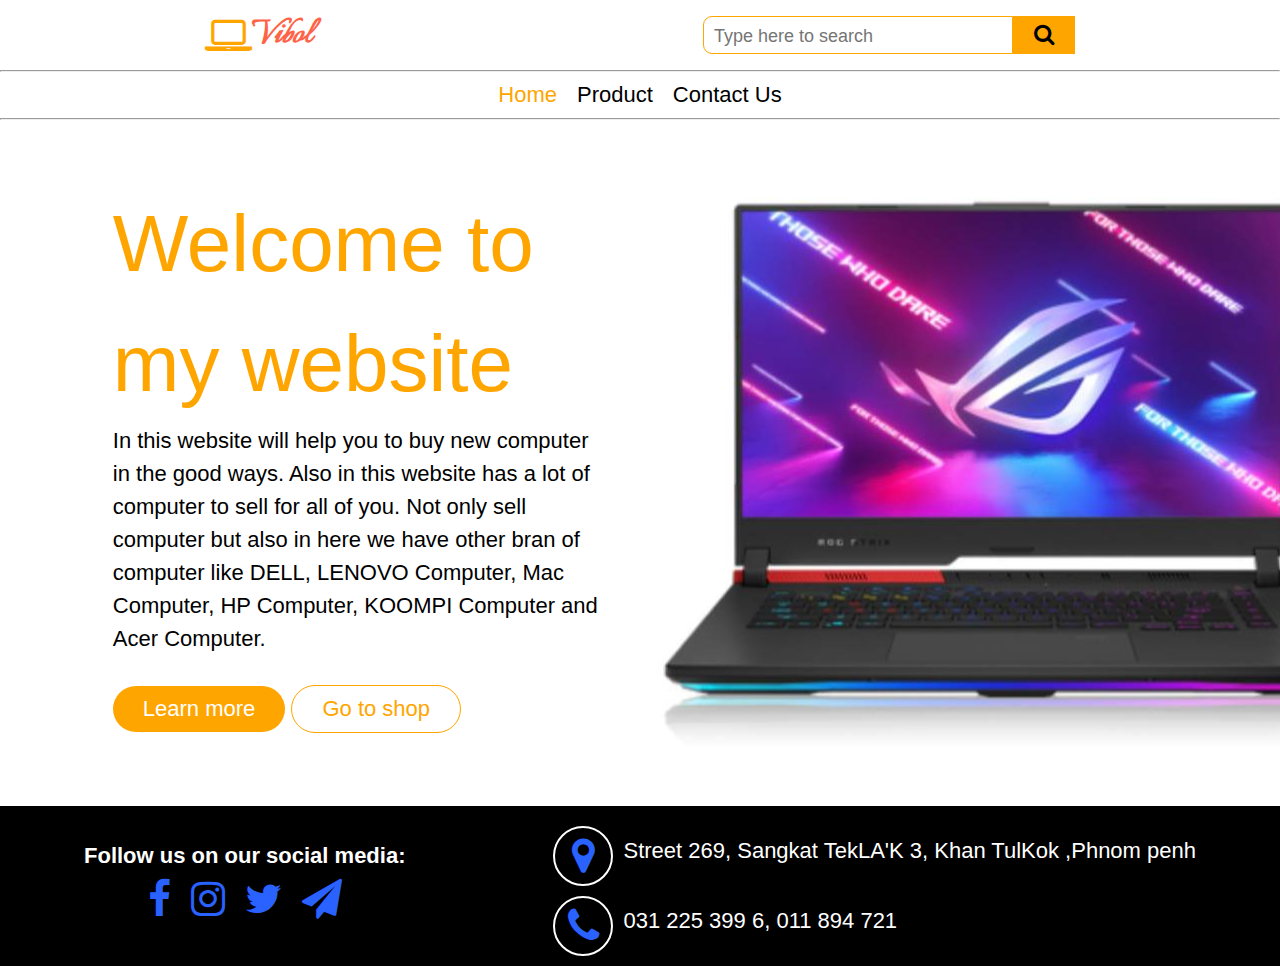
<file: index.html>
<!DOCTYPE html>
<html lang="en">
<head>
    <meta charset="UTF-8">
    <meta http-equiv="X-UA-Compatible" content="IE=edge">
    <meta name="viewport" content="width=device-width, initial-scale=1.0">
    <title>Home Page</title>
    <link rel="stylesheet" href="css/style.css">
    <link rel="stylesheet" href="https://cdnjs.cloudflare.com/ajax/libs/font-awesome/4.7.0/css/font-awesome.min.css">
</head>
<body>
    <nav class="navbar">
        <div class="logo">
            <i class="fa fa-laptop fa-2x"></i>
            <h2>Vibol</h2>
        </div>
        <div class="search">
            <input type="search" placeholder="Type here to search">
            <div class="search-button"><i class="fa fa-search"></i></div>
        </div>
    </nav>
    <hr>
    <div class="navbar">
        <ul>
            <li><a href="#" class="active">Home</a></li>
            <li><a href="page/product.html">Product</a></li>
            <li><a href="page/contact.html">Contact Us</a></li>
        </ul>
    </div>
    <hr>
    <div class="container">
        <div class="sbl">
            <div class="text">
                <h1>Welcome to my website</h1>
                <p>In this website will help you to buy new computer in the good ways. Also in this website has a lot of computer to sell for all of you. Not only sell computer but also in here we have other bran of computer like DELL, LENOVO Computer, Mac Computer, HP Computer, KOOMPI Computer and Acer Computer.</p>
                <button class="button">Learn more</button>
                <button class="button no-bg">Go to shop</button>
            </div>
        </div>
        <div class="sbr">
            <img src="img/banner.jpg" alt="">
        </div>
    </div>
    <footer>
        <div class="media">
            <h2>Follow us on our social media:</h2>
            <div class="icons">
                    <i class="fa fa-facebook"></i>
                    <i class="fa fa-instagram"></i>
                    <i class="fa fa-twitter"></i>
                    <i class="fa fa-paper-plane"></i>
            </div>
        </div>
        <div class="location">
            <div class="icons">
                <div class="icon">
                    <div class="cicle">
                        <i class="fa fa-map-marker"></i>
                    </div>
                    <p>Street 269, Sangkat TekLA'K 3, Khan TulKok ,Phnom penh</p>
                </div>
                <div class="icon">
                    <div class="cicle">
                        <i class="fa fa-phone"></i>
                    </div>
                    <p>031 225 399 6, 011 894 721</p>
                </div>
            </div>
        </div>
    </footer>
</body>
</html>
</file>
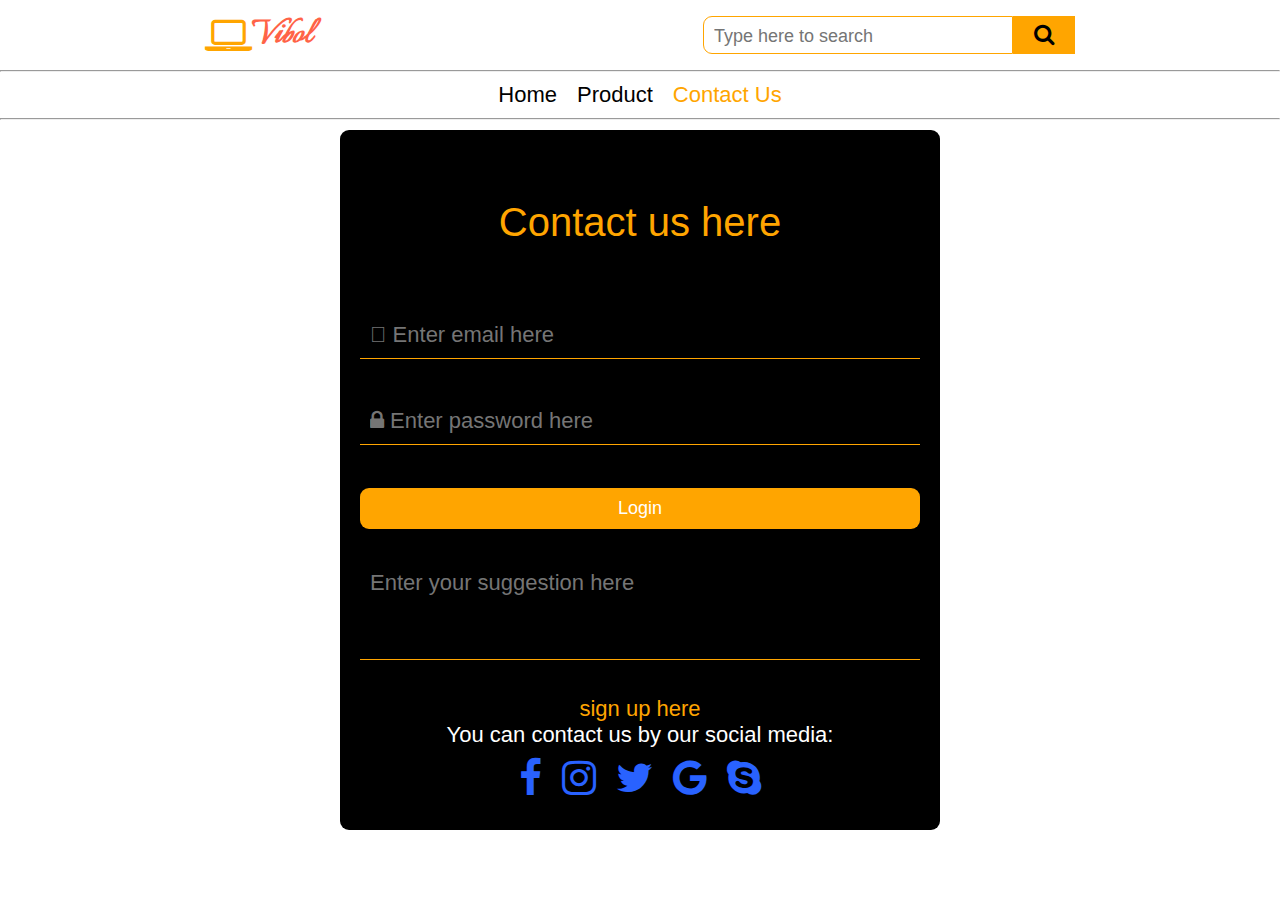
<file: page/contact.html>
<!DOCTYPE html>
<html lang="en">
<head>
    <meta charset="UTF-8">
    <meta http-equiv="X-UA-Compatible" content="IE=edge">
    <meta name="viewport" content="width=device-width, initial-scale=1.0">
    <title>Contact US</title>
    <link rel="stylesheet" href="../css/style.css">
    <link rel="stylesheet" href="https://cdnjs.cloudflare.com/ajax/libs/font-awesome/4.7.0/css/font-awesome.min.css">
</head>
<body>
    <nav class="navbar">
        <div class="logo">
            <i class="fa fa-laptop fa-2x"></i>
            <h2>Vibol</h2>
        </div>
        <div class="search">
            <input type="search" placeholder="Type here to search">
            <div class="search-button"><i class="fa fa-search"></i></div>
        </div>
    </nav>
    <hr>
    <div class="navbar">
        <ul>
            <li><a href="../index.html">Home</a></li>
            <li><a href="product.html">Product</a></li>
            <li><a href="contact.html" class="active">Contact Us</a></li>
        </ul>
    </div>
    <hr>
    <div class="form">
        <form>
            <div class="form-input">
                <div class="heading">Contact us here</div>
            </div>
            <div class="form-input">
                <input type="email" placeholder="&#xf0e0 Enter email here" class="form-control" style="font-family:Arial, FontAwesome">
            </div>
            <div class="form-input">
                <input type="password" placeholder="&#xf023 Enter password here" class="form-control" style="font-family:Arial, FontAwesome">
            </div>
            <div class="form-input">
                <input type="submit" value="Login" class="form-control">
            </div>
            <div class="form-input">
                <textarea class="form-control" placeholder="Enter your suggestion here" style="font-family:Arial, FontAwesome"></textarea>
            </div>
            <a href="">sign up here</a> 
            <p>You can contact us by our social media:</p>
            <div class="icons">
                <i class="fa fa-facebook fa-2x"></i>
                <i class="fa fa-instagram fa-2x"></i>
                <i class="fa fa-twitter fa-2x"></i>
                <i class="fa fa-google fa-2x"></i>
                <i class="fa fa-skype fa-2x"></i>
            </div>
        </form>
    </div>
</body>
</html>
</file>
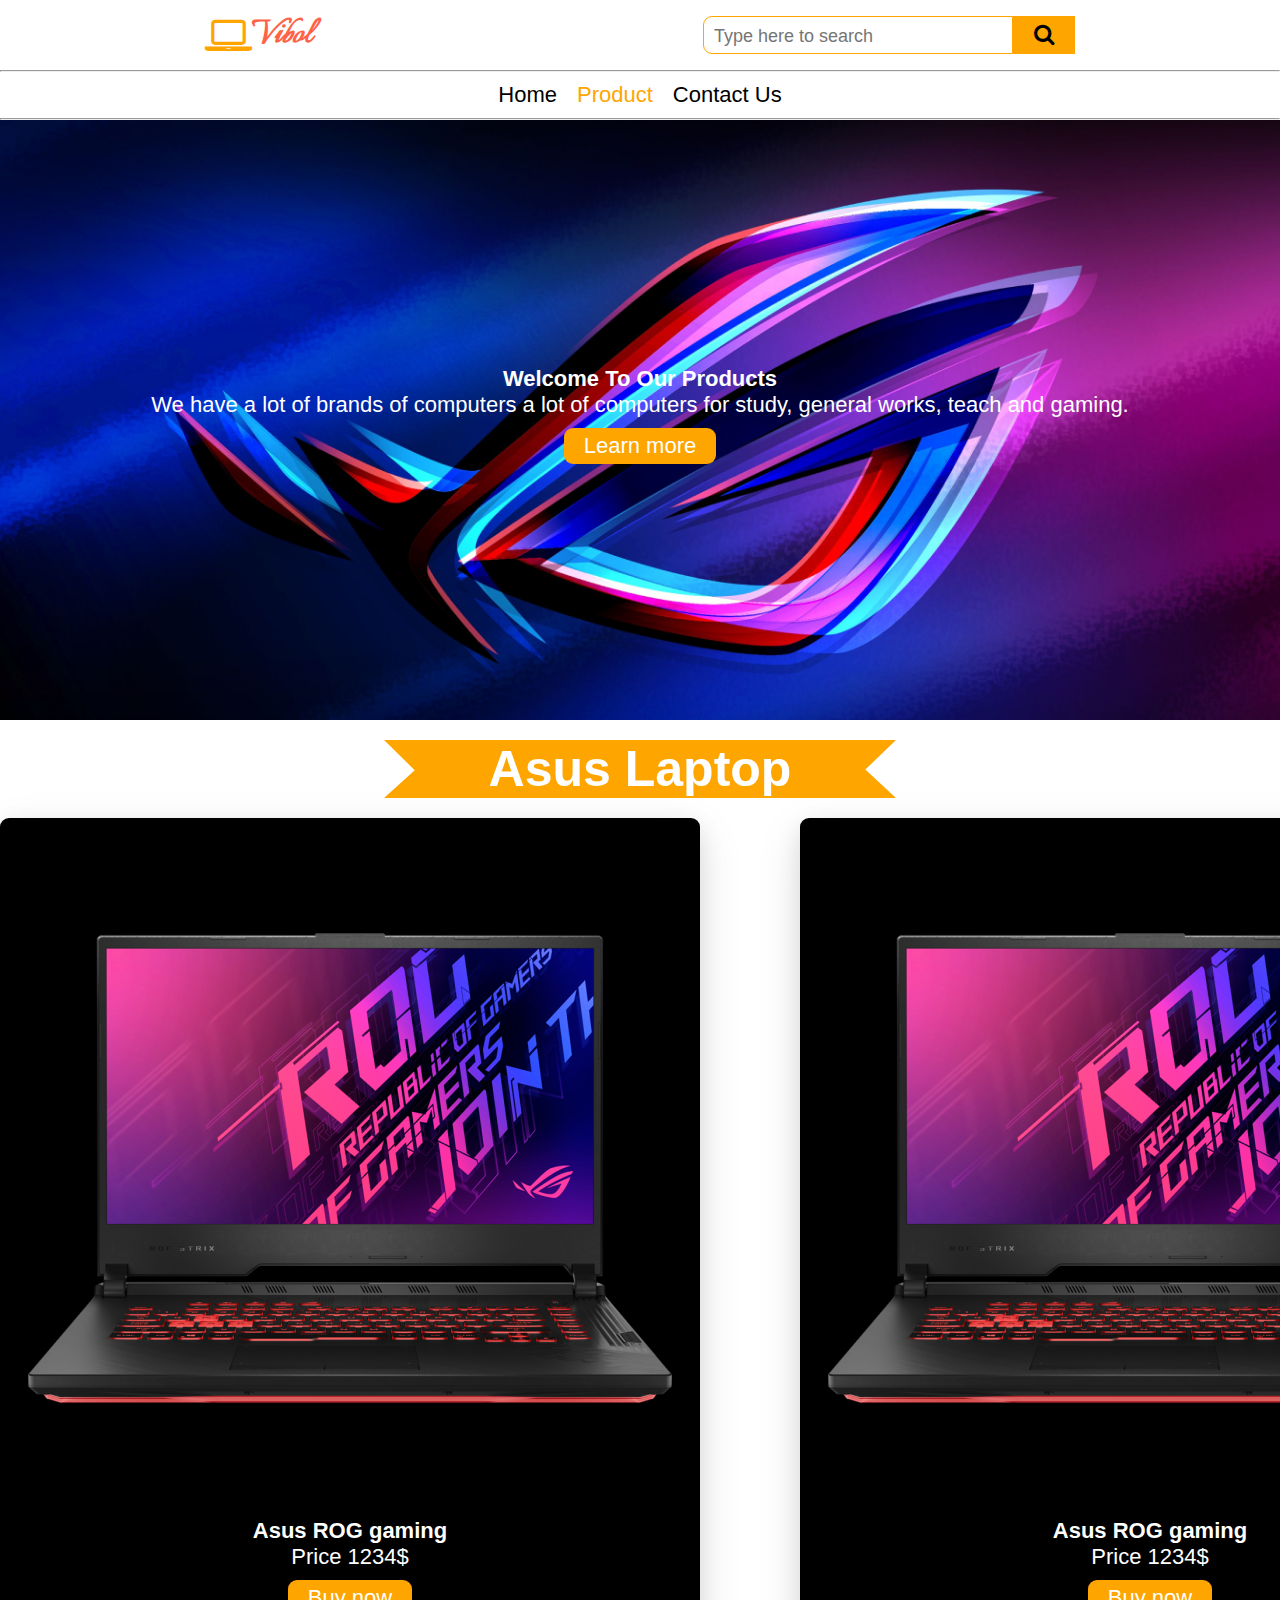
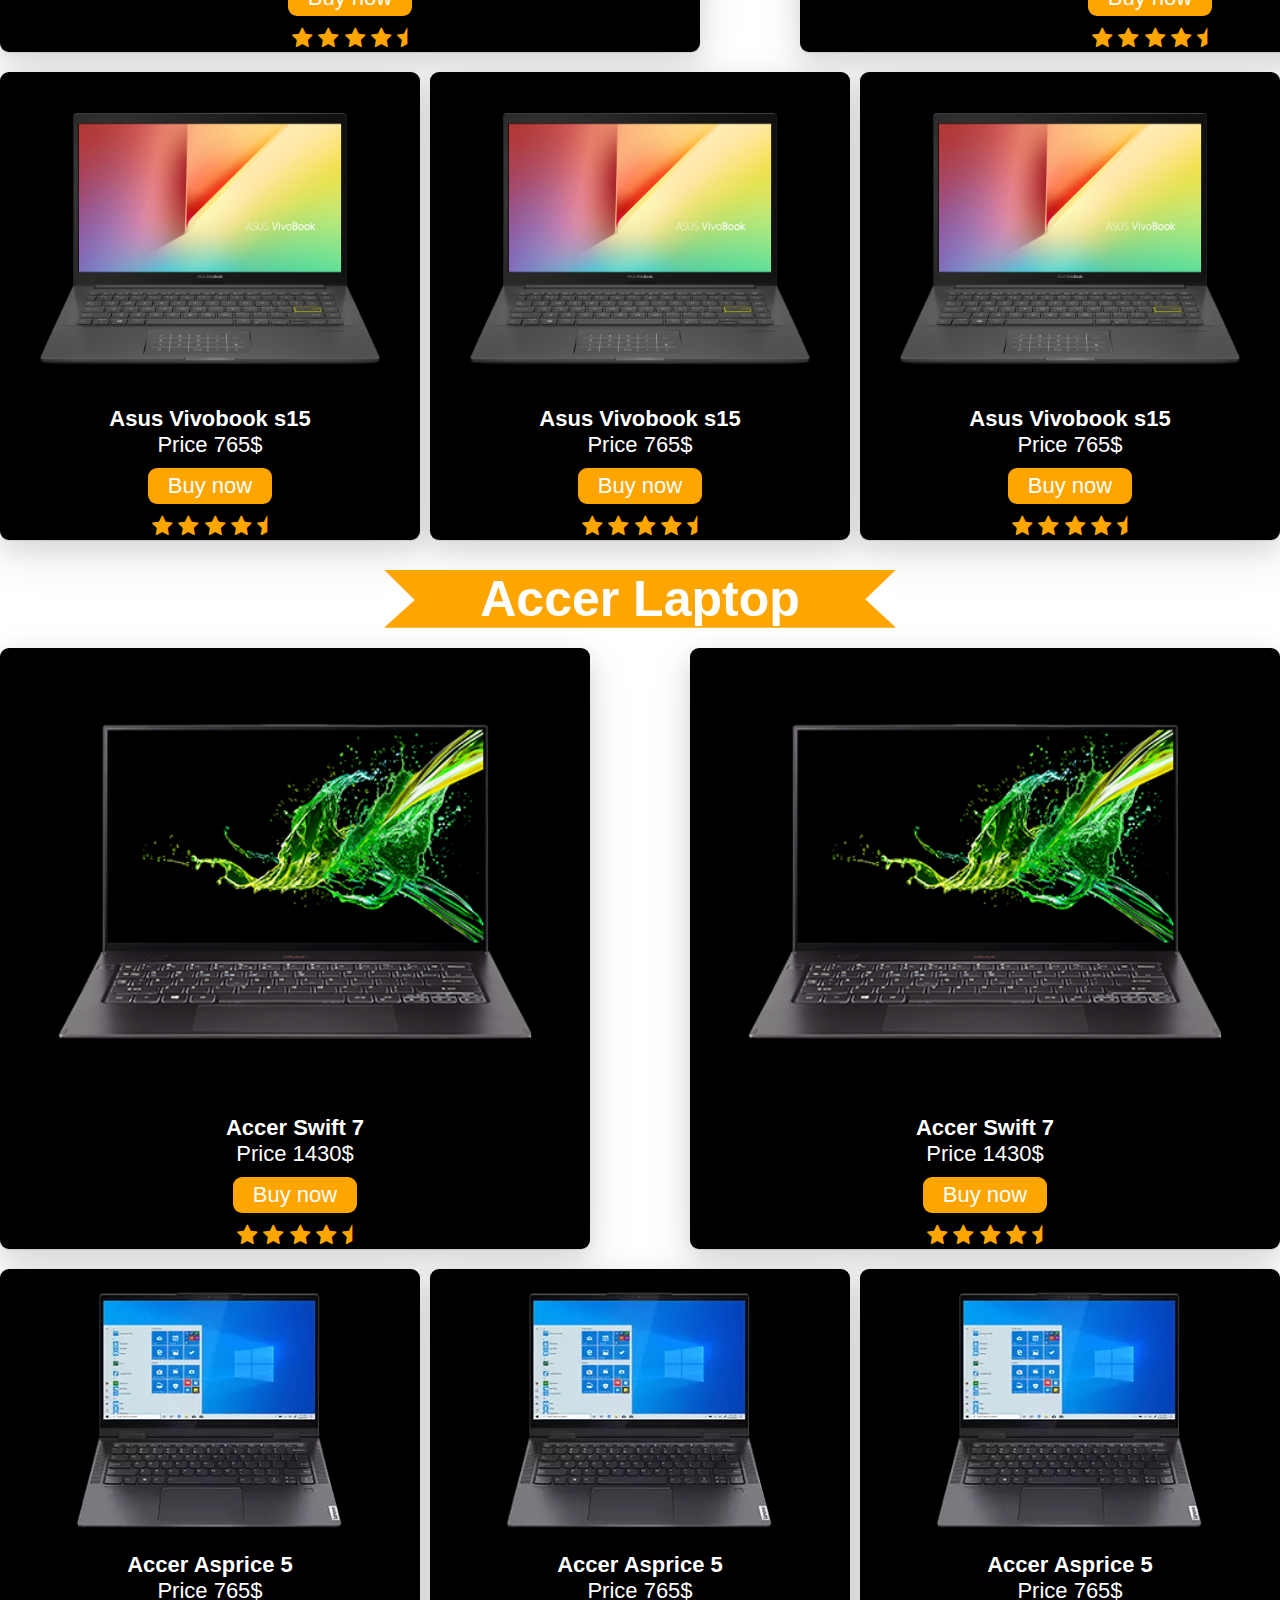
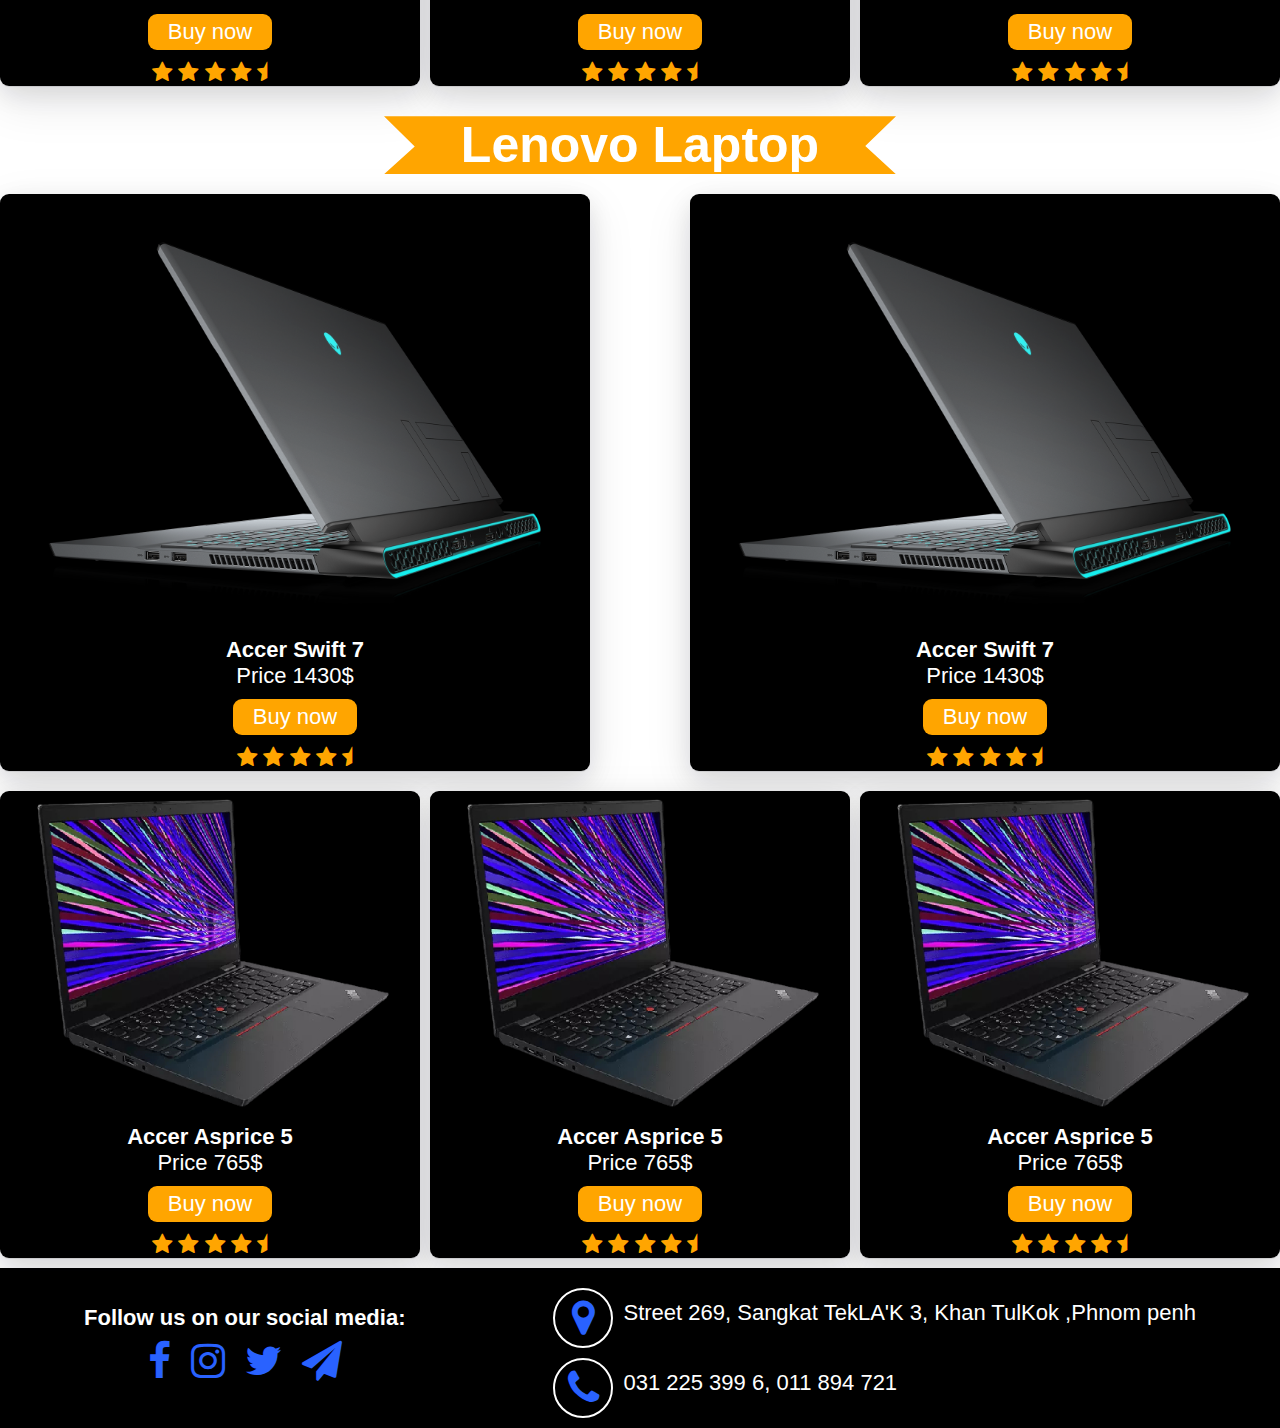
<file: page/product.html>
<!DOCTYPE html>
<html lang="en">
<head>
    <meta charset="UTF-8">
    <meta http-equiv="X-UA-Compatible" content="IE=edge">
    <meta name="viewport" content="width=device-width, initial-scale=1.0">
    <title>Product</title>
    <link rel="stylesheet" href="../css/style.css">
    <link rel="stylesheet" href="https://cdnjs.cloudflare.com/ajax/libs/font-awesome/4.7.0/css/font-awesome.min.css">
</head>
<body>
    <nav class="navbar">
        <div class="logo">
            <i class="fa fa-laptop fa-2x"></i>
            <h2>Vibol</h2>
        </div>
        <div class="search">
            <input type="search" placeholder="Type here to search">
            <div class="search-button"><i class="fa fa-search"></i></div>
        </div>
    </nav>
    <hr>
    <div class="navbar">
        <ul>
            <li><a href="../index.html">Home</a></li>
            <li><a href="product.html" class="active">Product</a></li>
            <li><a href="contact.html">Contact Us</a></li>
        </ul>
    </div>
    <hr>
    <div class="banner">
        <h1>Welcome To Our Products</h1>
        <p>We have a lot of brands of computers a lot of computers for study, general works, teach and gaming.</p>
        <button><a href="#cetegory">Learn more</a></button>
    </div>
    <div class="row">
        <div class="heading">
            <h1 id="cetegory">Asus Laptop</h1>
        </div>
        <div class="col-2">
            <div class="card">
                <img src="../img/c1.png" alt="">
                <div class="footer-card">
                    <h2>Asus ROG gaming</h2>
                    <p>Price 1234$</p>
                    <button><a href="">Buy now</a></button>
                    <div class="stars">
                        <i class="fa fa-star"></i>
                        <i class="fa fa-star"></i>
                        <i class="fa fa-star"></i>
                        <i class="fa fa-star"></i>
                        <i class="fa fa-star-half"></i>
                    </div>
                </div>
            </div>
            <div class="card">
                <img src="../img/c1.png" alt="">
                <div class="footer-card">
                    <h2>Asus ROG gaming</h2>
                    <p>Price 1234$</p>
                    <button><a href="">Buy now</a></button>
                    <div class="stars">
                        <i class="fa fa-star"></i>
                        <i class="fa fa-star"></i>
                        <i class="fa fa-star"></i>
                        <i class="fa fa-star"></i>
                        <i class="fa fa-star-half"></i>
                    </div>
                </div>
            </div>
        </div>
    </div>
    <div class="row">
        <div class="col-3">
            <div class="card">
                <img src="../img/c6.jpg" width="90%">
                <div class="footer-card">
                    <h2>Asus Vivobook s15</h2>
                    <p>Price 765$</p>
                    <button><a href="">Buy now</a></button>
                    <div class="stars">
                        <i class="fa fa-star"></i>
                        <i class="fa fa-star"></i>
                        <i class="fa fa-star"></i>
                        <i class="fa fa-star"></i>
                        <i class="fa fa-star-half"></i>
                    </div>
                </div>
            </div>
            <div class="card">
                <img src="../img/c6.jpg" width="90%">
                <div class="footer-card">
                    <h2>Asus Vivobook s15</h2>
                    <p>Price 765$</p>
                    <button><a href="">Buy now</a></button>
                    <div class="stars">
                        <i class="fa fa-star"></i>
                        <i class="fa fa-star"></i>
                        <i class="fa fa-star"></i>
                        <i class="fa fa-star"></i>
                        <i class="fa fa-star-half"></i>
                    </div>
                </div>
            </div>
            <div class="card">
                <img src="../img/c6.jpg" width="90%">
                <div class="footer-card">
                    <h2>Asus Vivobook s15</h2>
                    <p>Price 765$</p>
                    <button><a href="">Buy now</a></button>
                    <div class="stars">
                        <i class="fa fa-star"></i>
                        <i class="fa fa-star"></i>
                        <i class="fa fa-star"></i>
                        <i class="fa fa-star"></i>
                        <i class="fa fa-star-half"></i>
                    </div>
                </div>
            </div>
        </div>
    </div>
    <div class="row">
        <div class="heading">
            <h1 id="cetegory">Accer Laptop</h1>
        </div>
        <div class="col-2">
            <div class="card">
                <img src="../img/c1.jpg" width="100%">
                <div class="footer-card">
                    <h2>Accer Swift 7</h2>
                    <p>Price 1430$</p>
                    <button><a href="">Buy now</a></button>
                    <div class="stars">
                        <i class="fa fa-star"></i>
                        <i class="fa fa-star"></i>
                        <i class="fa fa-star"></i>
                        <i class="fa fa-star"></i>
                        <i class="fa fa-star-half"></i>
                    </div>
                </div>
            </div>
            <div class="card">
                <img src="../img/c1.jpg" width="100%">
                <div class="footer-card">
                    <h2>Accer Swift 7</h2>
                    <p>Price 1430$</p>
                    <button><a href="">Buy now</a></button>
                    <div class="stars">
                        <i class="fa fa-star"></i>
                        <i class="fa fa-star"></i>
                        <i class="fa fa-star"></i>
                        <i class="fa fa-star"></i>
                        <i class="fa fa-star-half"></i>
                    </div>
                </div>
            </div>
        </div>
    </div>
    <div class="row">
        <div class="col-3">
            <div class="card">
                <img src="../img/c2.jpg" width="90%">
                <div class="footer-card">
                    <h2>Accer Asprice 5</h2>
                    <p>Price 765$</p>
                    <button><a href="">Buy now</a></button>
                    <div class="stars">
                        <i class="fa fa-star"></i>
                        <i class="fa fa-star"></i>
                        <i class="fa fa-star"></i>
                        <i class="fa fa-star"></i>
                        <i class="fa fa-star-half"></i>
                    </div>
                </div>
            </div>
            <div class="card">
                <img src="../img/c2.jpg" width="90%">
                <div class="footer-card">
                    <h2>Accer Asprice 5</h2>
                    <p>Price 765$</p>
                    <button><a href="">Buy now</a></button>
                    <div class="stars">
                        <i class="fa fa-star"></i>
                        <i class="fa fa-star"></i>
                        <i class="fa fa-star"></i>
                        <i class="fa fa-star"></i>
                        <i class="fa fa-star-half"></i>
                    </div>
                </div>
            </div>
            <div class="card">
                <img src="../img/c2.jpg" width="90%">
                <div class="footer-card">
                    <h2>Accer Asprice 5</h2>
                    <p>Price 765$</p>
                    <button><a href="">Buy now</a></button>
                    <div class="stars">
                        <i class="fa fa-star"></i>
                        <i class="fa fa-star"></i>
                        <i class="fa fa-star"></i>
                        <i class="fa fa-star"></i>
                        <i class="fa fa-star-half"></i>
                    </div>
                </div>
            </div>
        </div>
    </div>
    <div class="row">
        <div class="heading">
            <h1 id="cetegory">Lenovo Laptop</h1>
        </div>
        <div class="col-2">
            <div class="card">
                <img src="../img/c4jpg.png" width="100%">
                <div class="footer-card">
                    <h2>Accer Swift 7</h2>
                    <p>Price 1430$</p>
                    <button><a href="">Buy now</a></button>
                    <div class="stars">
                        <i class="fa fa-star"></i>
                        <i class="fa fa-star"></i>
                        <i class="fa fa-star"></i>
                        <i class="fa fa-star"></i>
                        <i class="fa fa-star-half"></i>
                    </div>
                </div>
            </div>
            <div class="card">
                <img src="../img/c4jpg.png" width="100%">
                <div class="footer-card">
                    <h2>Accer Swift 7</h2>
                    <p>Price 1430$</p>
                    <button><a href="">Buy now</a></button>
                    <div class="stars">
                        <i class="fa fa-star"></i>
                        <i class="fa fa-star"></i>
                        <i class="fa fa-star"></i>
                        <i class="fa fa-star"></i>
                        <i class="fa fa-star-half"></i>
                    </div>
                </div>
            </div>
        </div>
    </div>
    <div class="row">
        <div class="col-3">
            <div class="card">
                <img src="../img/c7.jpg" width="90%">
                <div class="footer-card">
                    <h2>Accer Asprice 5</h2>
                    <p>Price 765$</p>
                    <button><a href="">Buy now</a></button>
                    <div class="stars">
                        <i class="fa fa-star"></i>
                        <i class="fa fa-star"></i>
                        <i class="fa fa-star"></i>
                        <i class="fa fa-star"></i>
                        <i class="fa fa-star-half"></i>
                    </div>
                </div>
            </div>
            <div class="card">
                <img src="../img/c7.jpg" width="90%">
                <div class="footer-card">
                    <h2>Accer Asprice 5</h2>
                    <p>Price 765$</p>
                    <button><a href="">Buy now</a></button>
                    <div class="stars">
                        <i class="fa fa-star"></i>
                        <i class="fa fa-star"></i>
                        <i class="fa fa-star"></i>
                        <i class="fa fa-star"></i>
                        <i class="fa fa-star-half"></i>
                    </div>
                </div>
            </div>
            <div class="card">
                <img src="../img/c7.jpg" width="90%">
                <div class="footer-card">
                    <h2>Accer Asprice 5</h2>
                    <p>Price 765$</p>
                    <button><a href="">Buy now</a></button>
                    <div class="stars">
                        <i class="fa fa-star"></i>
                        <i class="fa fa-star"></i>
                        <i class="fa fa-star"></i>
                        <i class="fa fa-star"></i>
                        <i class="fa fa-star-half"></i>
                    </div>
                </div>
            </div>
        </div>
    </div>
    <footer>
        <div class="media">
            <h2>Follow us on our social media:</h2>
            <div class="icons">
                    <i class="fa fa-facebook"></i>
                    <i class="fa fa-instagram"></i>
                    <i class="fa fa-twitter"></i>
                    <i class="fa fa-paper-plane"></i>
            </div>
        </div>
        <div class="location">
            <div class="icons">
                <div class="icon">
                    <div class="cicle">
                        <i class="fa fa-map-marker"></i>
                    </div>
                    <p>Street 269, Sangkat TekLA'K 3, Khan TulKok ,Phnom penh</p>
                </div>
                <div class="icon">
                    <div class="cicle">
                        <i class="fa fa-phone"></i>
                    </div>
                    <p>031 225 399 6, 011 894 721</p>
                </div>
            </div>
        </div>
    </footer>
</body>
</html>
</file>
<file: css/style.css>
@import url('https://fonts.googleapis.com/css2?family=Italianno&display=swap');

* {
    padding: 0;
    margin: 0;
    font-family: sans-serif;
    text-decoration: none;
    box-sizing: border-box;
    font-size: 22px;
}

.navbar {
    display: flex;
    justify-content: space-around;
    align-items: center;
    padding: 10px;
}

.navbar ul {
    list-style: none;
    display: flex;
}

.navbar ul li a {
    color: black;
    padding: 10px;
}

.navbar ul li a:hover {
    color: orange;
}

.navbar ul li .active {
    color: orange;
    text-decoration: orange;
}

.logo {
    display: flex;
    align-items: center;
    justify-content: center;
    color: orange;
    cursor: pointer;
}

.logo h2 {
    font-family: 'Italianno', cursive;
    font-weight: 600;
    font-size: 40px;
    color: tomato;
}

.icons {
    display: flex;
}

.icons i {
    padding: 10px;
    font-size: 40px;
    color: #2962ff ;
}

.icons i:hover {
    color: orange;
}

.navbar .search {
    display: flex;
    align-items: center;
}

.navbar .search input[type="search"] {
    outline: none;
    padding: 5px 10px;
    border-right: none;
    border: 1px solid orange;
    border-radius: 9px 0 0 9px;
    display: flex;
    align-items: center;
}

.navbar .search input[type="search"]::placeholder {
    font-size: 18px;
}

.navbar .search .search-button {
    background-color: orange;
    padding: 5px 20px;
    border: 1px solid orange;
}

.navbar .search button:hover {
    color: white;
}

.container {
    display: flex;
    align-items: center;
    justify-content: space-around;
}

.sbr, .sbl {
    width: 48%;
}

.sbl .text {
    line-height: 1.5;
    width: 80%;
    margin-left: 100px;
}

.sbl .text h1 {
    font-size: 80px;
    font-weight: 300;
    color: orange;
}

.button {
    margin-top: 30px;
    cursor: pointer;
    padding: 10px 30px;
    background-color: orange;
    color: white;
    border-radius: 25px;
    border: none;
}

.no-bg {
    background: none;
    color: orange;
    border: 1px solid orange;
}

.button:hover {
    background-color: tomato;
    color: white;
    border: tomato;
}

footer {
    background-color: black;
    color: white;
    padding: 10px;
    display: flex;
    justify-content: space-around;
}

footer .media {
    display: flex;
    flex-direction: column;
    justify-content: center;
    align-items: center;
}
.location .icons {
    display: flex;
    flex-direction: column
}

.icon {
    display: flex;
    align-items: center;
}

.cicle {
    width: 60px;
    height: 60px;
    border: 2px solid white;
    border-radius: 50%;
    display: flex;
    justify-content: center;
    align-items: center;
    padding: 10px;
    margin-top: 10px;
    margin-right: 10px;
}

.form {
    width: 100%;
    display: flex;
    align-items: center;
    justify-content: center;
}

form {
    margin-top: 10px;
    width: 600px;
    height: 700px;
    padding: 10px;
    border-radius: 9px;
    background-color: black;
    display: flex;
    flex-direction: column;
    align-items: center;
    justify-content: center;
}

.form-input {
    text-align: center;
    padding: 10px;
    width: 100%;
    box-sizing: border-box;
    line-height: 3;
}

.form-control {
    width: 100%;
    padding: 10px;
    box-sizing: border-box;
    background:none;
    border: none;
    outline: none;
    border-bottom: 1px solid orange;
    color: #fff;
}

form a{
    color: orange;
    text-decoration: none;
}

form p {
    color: white;
}

input[type="submit"] {
    background-color: orange;
    padding: 10px 30px 10px 30px;
    border: none;
    border-radius: 9px;
    font-size: 14px;
    color: #fff;
    font-size: 18px;
    cursor: pointer;
}

input[type="submit"]:hover {
    background-color: tomato;
}

textarea {
    resize: none;
    height: 100px;
}

.heading{
    color: orange;
    font-size: 40px 
}

.banner {
    background-image: url(../img/ban-pro.jpg);
    background-size: cover;
    background-position: center;
    height: 600px;
    display: flex;
    flex-direction: column;
    justify-content: center;
    align-items: center;
    color: #fff;
}

.heading {
    width: 100%;
    display: flex;
    justify-content: center;
}

.heading h1{
    width: 40%;
    font-size: 50px;
    color:white;
    text-align: center;
    margin-top: 20px;
    margin-bottom: 10px;
    background-color: orange;
    clip-path: polygon(100% 0, 94% 51%, 100% 100%, 0% 100%, 6% 52%, 0% 0%);
}

.col-2 {
    display: grid;
    grid-template-columns: repeat(2,1fr);
    gap: 100px;
}

.col-3 {
    display: grid;
    grid-template-columns: repeat(3,1fr);
    gap: 10px;
}

.card {
    background-color: black;
    margin-top: 10px;
    margin-bottom: 10px;
    border-radius: 9px;
    display: flex;
    flex-direction: column;
    align-items: center;
    box-shadow: rgba(17, 17, 26, 0.1) 0px 1px 0px, rgba(17, 17, 26, 0.1) 0px 8px 24px, rgba(17, 17, 26, 0.1) 0px 16px 48px;
}

.footer-card {
    width: 100%;
    display: flex;
    flex-direction: column;
    align-items: center;
    text-align: center;
    color: #fff;
}

.stars {
    color: orange;
}

button {
    background-color: orange;
    border: none;
    padding: 5px 20px;
    margin-top: 10px;
    margin-bottom: 10px;
    border-radius: 9px;
}

button a {
    color: #fff;
}
</file>
